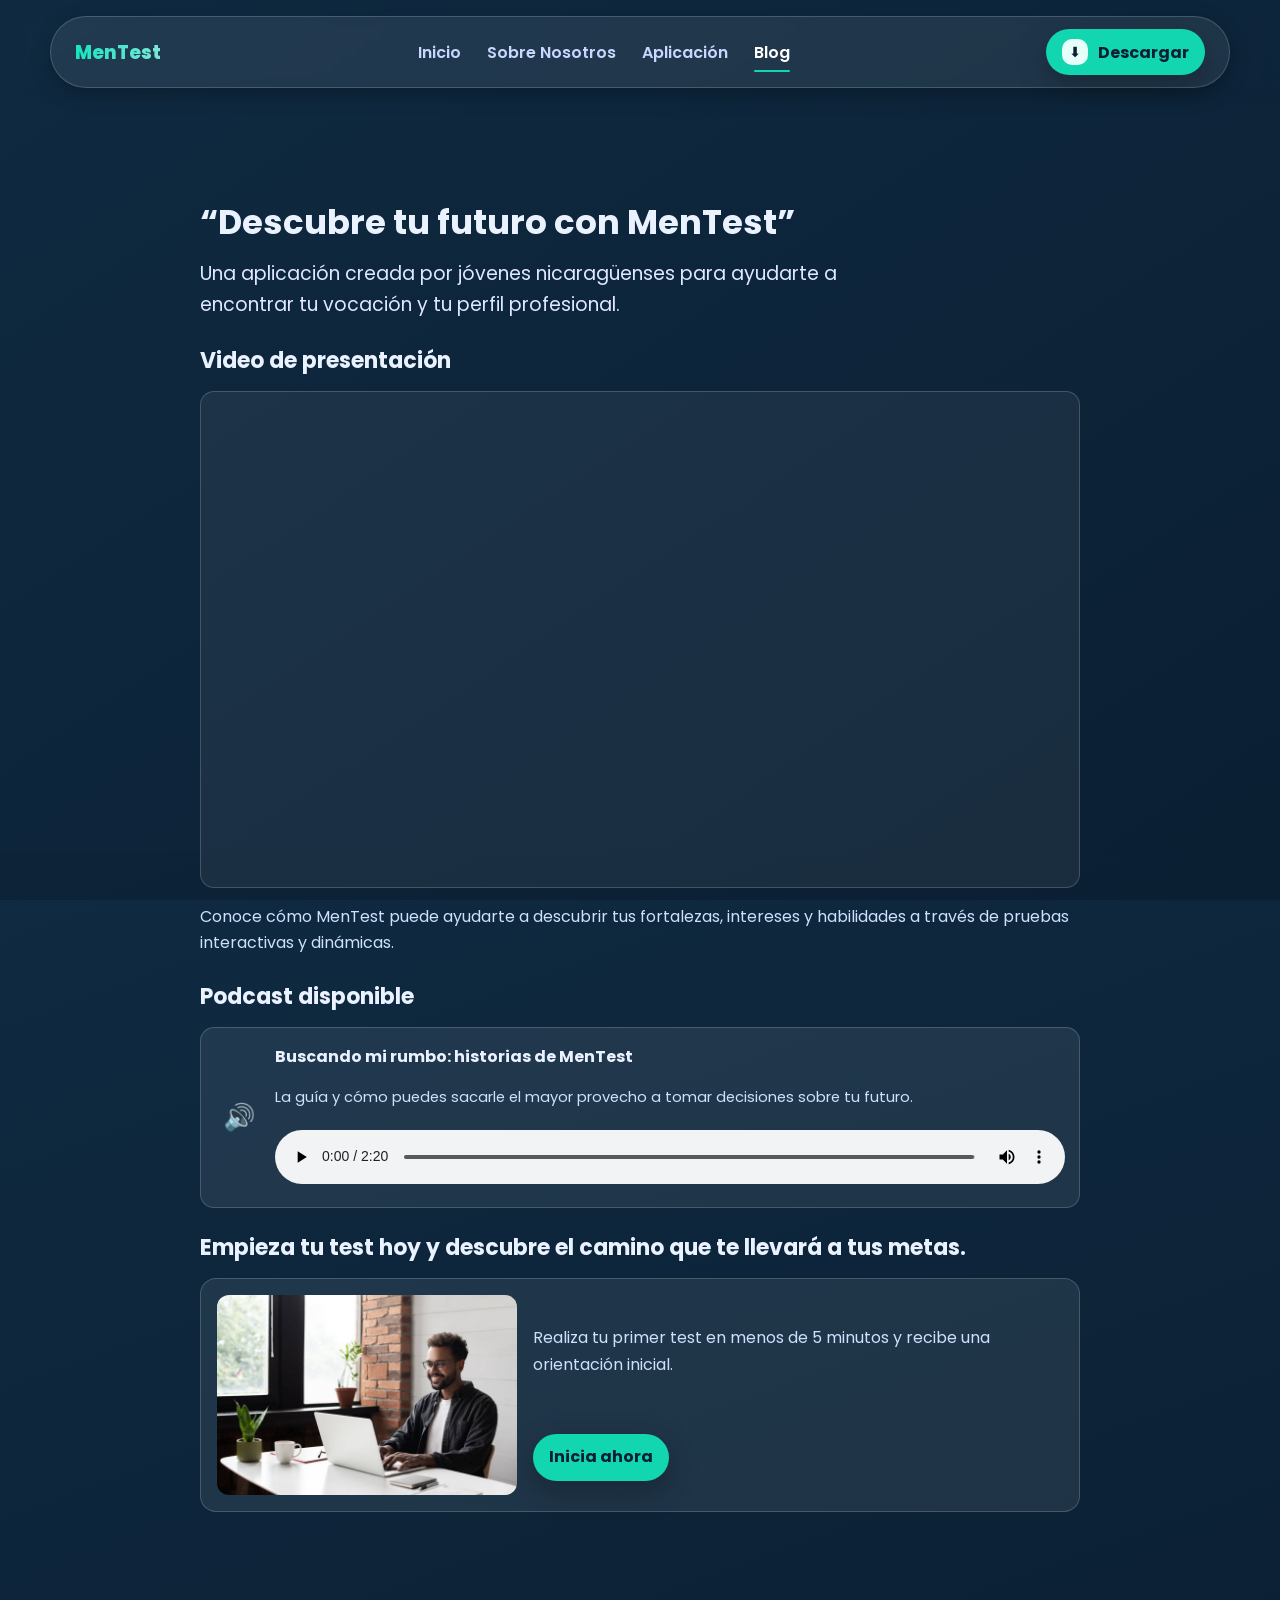
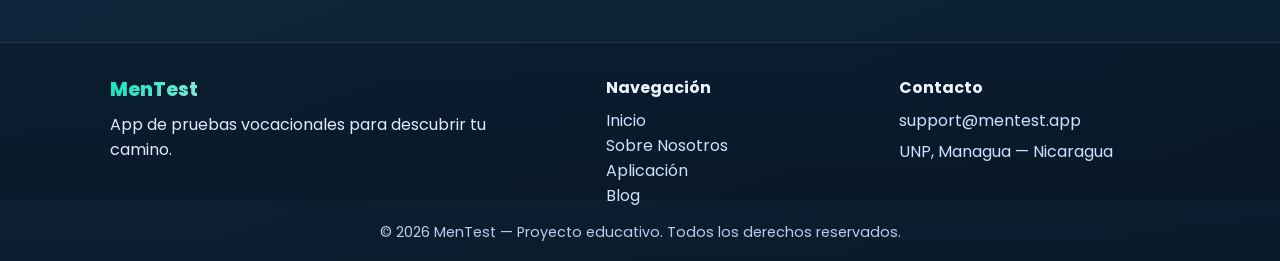
<file: pages/blog.html>
<!DOCTYPE html>
<html lang="es">
<head>
  <meta charset="utf-8" />
  <meta name="viewport" content="width=device-width, initial-scale=1" />
  <title>Blog — MenTest</title>
  <link rel="icon" type="image/png" href="../img/logo-mentest.png">


  <link rel="preconnect" href="https://fonts.googleapis.com">
  <link rel="preconnect" href="https://fonts.gstatic.com" crossorigin>
  <link href="https://fonts.googleapis.com/css2?family=Poppins:wght@400;500;600;700;800&display=swap" rel="stylesheet">
  <link rel="stylesheet" href="../css/styles.css" />
</head>
<body>
  <!-- Fondo -->
  <div class="bg-doodles" aria-hidden="true">
    <svg viewBox="0 0 900 600" preserveAspectRatio="none">
      <defs>
        <linearGradient id="g1" x1="0" y1="0" x2="1" y2="1">
          <stop offset="0%" stop-color="#0f2a41"></stop>
          <stop offset="100%" stop-color="#0b1f33"></stop>
        </linearGradient>
      </defs>
      <rect width="100%" height="100%" fill="url(#g1)"></rect>
    </svg>
  </div>

  <!-- Navbar-->
  <header class="site-header">
    <nav class="nav">
      <a class="brand" href="../index.html#inicio">MenTest</a>

      <div class="menu-panel" id="menu-panel" role="navigation" aria-label="Menú principal">
        <ul class="nav-links">
          <li><a href="../index.html#inicio">Inicio</a></li>
          <li><a href="../index.html#nosotros">Sobre Nosotros</a></li>
          <li><a href="../index.html#aplicacion">Aplicación</a></li>
          <li><a href="./blog.html" class="active">Blog</a></li>
        </ul>
        <a class="btn-download btn-mobile" href="../index.html#descargar">
          <span class="btn-icon" aria-hidden="true">⬇</span>
          Descargar
        </a>
      </div>

      <a class="btn-download btn-desktop" href="../index.html#descargar">
        <span class="btn-icon" aria-hidden="true">⬇</span>
        Descargar
      </a>

      <button class="nav-toggle" aria-label="Abrir menú" aria-expanded="false" aria-controls="menu-panel">
        <span></span><span></span><span></span>
      </button>
    </nav>
  </header>
  <div class="header-space" id="header-space"></div>

  <!-- Contenido del Blog -->
  <main class="container section blog-page">
    <article class="prose">
      <h1>“Descubre tu futuro con MenTest”</h1>
      <p class="lead">
        Una aplicación creada por jóvenes nicaragüenses para ayudarte a
        encontrar tu vocación y tu perfil profesional.
      </p>

      <h2>Video de presentación</h2>
      <!-- Video responsivo -->
      <div class="embed embed-16x9">
        <iframe
          src="https://www.youtube.com/embed/EUfzHKBvkeY?si=U6uI7pOD1aSXfbBV"
          title="Presentación MenTest"
          allow="accelerometer; autoplay; clipboard-write; encrypted-media; gyroscope; picture-in-picture; web-share"
          referrerpolicy="strict-origin-when-cross-origin"
          allowfullscreen>
        </iframe>
      </div>
      <p class="muted">
        Conoce cómo MenTest puede ayudarte a descubrir tus fortalezas, intereses y
        habilidades a través de pruebas interactivas y dinámicas.
      </p>

      <h2>Podcast disponible</h2>
      <div class="audio-card">
        <div class="audio-icon" aria-hidden="true">🔊</div>
        <div class="audio-content">
          <p class="audio-title">Buscando mi rumbo: historias de MenTest</p>
          <p class="muted small">La guía y cómo puedes sacarle el mayor provecho a tomar decisiones sobre tu futuro.</p>
          <audio controls preload="metadata" src="../audio/podcast-mentest.mp3">
            Tu navegador no soporta audio HTML5.
          </audio>
        </div>
      </div>

      <h2>Empieza tu test hoy y descubre el camino que te llevará a tus metas.</h2>
      <div class="cta-inline">
        <img src="../img/blog-cta.jpg" alt="Estudiante realizando su test" onerror="this.style.display='none'">
        <div class="cta-inline__text">
          <p class="muted">Realiza tu primer test en menos de 5 minutos y recibe una orientación inicial.</p>
          <a class="btn-download" href="../index.html#descargar">Inicia ahora</a>
        </div>
      </div>
    </article>
  </main>

  <!-- Footer-->
  <footer class="site-footer">
    <div class="footer-inner container">
      <div class="foot-brand">
        <a href="../index.html#inicio" class="foot-logo">MenTest</a>
        <p>App de pruebas vocacionales para descubrir tu camino.</p>
      </div>

      <div class="foot-links">
        <h4>Navegación</h4>
        <ul>
          <li><a href="../index.html#inicio">Inicio</a></li>
          <li><a href="../index.html#nosotros">Sobre Nosotros</a></li>
          <li><a href="../index.html#aplicacion">Aplicación</a></li>
          <li><a href="./blog.html">Blog</a></li>
        </ul>
      </div>

      <div class="foot-extra">
        <h4>Contacto</h4>
        <ul>
          <li><a>support@mentest.app</a></li>
          <li>UNP, Managua — Nicaragua</li>
        </ul>
      </div>
    </div>

    <div class="foot-copy">
      © <span id="year"></span> MenTest — Proyecto educativo. Todos los derechos reservados.
    </div>
  </footer>
  <script src="../js/main.js"></script>
</body>
</html>
</file>
<file: css/styles.css>
:root{
  --bg-1:#0b1f33;
  --bg-2:#0f2a41;
  --text:#eaf2ff;
  --muted:#c9d6ff;
  --accent:#12d6b0;
  --accent-2:#0bbf9e;
  --glass-bg: rgba(255,255,255,.08);
  --glass-brd: rgba(255,255,255,.18);
  --shadow: 0 10px 30px rgba(0,0,0,.25);
  --header-h: 76px; /* JS la ajusta a la altura real */
}

*{box-sizing:border-box}
html,body{height:100%}
body{
  margin:0;
  font-family:"Poppins",system-ui,-apple-system,Segoe UI,Roboto,Arial,sans-serif;
  color:var(--text);
  background:linear-gradient(160deg,var(--bg-2),var(--bg-1));
  overflow-x:hidden;
  scroll-behavior:smooth;
}
body{
  /* ...lo que ya tengas... */
  transition: opacity .22s ease;   /* animación corta al salir */
}
body.fade-out{ opacity: .12; }      /* estado mientras navegas a Blog */


/* Fondo */
.bg-doodles{ position:fixed; inset:0; z-index:-1; pointer-events:none }

/* Contenedor estándar */
.container{ max-width:1100px; margin:auto; padding:0 20px }

/* ===== NAVBAR FIXED Y CENTRADO ===== */
.site-header{
  position:fixed; top:0; left:0; right:0; z-index:1000;
  display:flex; justify-content:center; align-items:center;
  padding:16px 0;
  backdrop-filter: blur(10px);
}

.nav{
  display:grid; grid-template-columns:auto 1fr auto; align-items:center; gap:12px;
  background:var(--glass-bg);
  border:1px solid var(--glass-brd);
  backdrop-filter:saturate(140%) blur(14px);
  -webkit-backdrop-filter:saturate(140%) blur(14px);
  border-radius:999px;
  padding:12px 24px;
  width:min(95%,1180px);
  box-shadow:0 6px 20px rgba(0,0,0,.25);
}

.brand{
  font-weight:800; font-size:1.15rem;
  background:linear-gradient(90deg,#18e4bf,#7be7d8);
  -webkit-background-clip:text; background-clip:text; color:transparent;
}

/* Espaciador bajo el header */
.header-space{ height:calc(var(--header-h) + 10px) }

/* Centro de la barra (desktop) */
.menu-panel{ justify-self:center; display:flex; align-items:center; gap:26px; z-index:1010 }
.nav-links{ list-style:none; display:flex; gap:26px; margin:0; padding:0 }
.nav-links a{ color:var(--muted); text-decoration:none; font-weight:600 }
.nav-links a:hover{ color:#fff }
.nav-links a.active{ color:#fff; position:relative }
.nav-links a.active::after{
  content:""; position:absolute; left:0; right:0; bottom:-8px; height:2px; background:var(--accent); border-radius:2px;
}

/* Botón Descargar */
.btn-download{
  display:inline-flex; align-items:center; gap:10px;
  background:var(--accent); color:#0b1f33; font-weight:700;
  padding:10px 16px; border-radius:999px; box-shadow:var(--shadow);
  white-space:nowrap; text-decoration:none;
}
.btn-download:hover{ background:var(--accent-2) }
.btn-download.big{ padding:14px 22px; border-radius:14px }
.btn-icon{ display:grid; place-items:center; width:26px; height:26px; border-radius:10px; background:#e6fff9; font-size:14px }
.btn-mobile{ display:none }

/* Botones hero */
.cta-row{ display:flex; gap:12px; margin-top:22px }
.btn-ghost{
  text-decoration:none; font-weight:700; padding:12px 16px; border-radius:12px;
  background:rgba(255,255,255,.16); color:#fff; border:1px solid rgba(255,255,255,.18);
}
.btn-outline{
  text-decoration:none; font-weight:700; padding:12px 16px; border-radius:12px;
  color:#dff7f1; border:1px solid rgba(255,255,255,.35);
}
.btn-ghost:hover,.btn-outline:hover{ transform:translateY(-1px) }

/* Toggle */
.nav-toggle{
  display:none; background:transparent; border:0; cursor:pointer; width:40px; height:40px; justify-self:end; z-index:1020;
}
.nav-toggle span{
  display:block; width:22px; height:2px; background:#cfe8ff; margin:5px auto; border-radius:2px;
  transition:transform .25s ease, opacity .25s ease;
}
.nav-toggle[aria-expanded="true"] span:nth-child(1){ transform:translateY(7px) rotate(45deg) }
.nav-toggle[aria-expanded="true"] span:nth-child(2){ opacity:0 }
.nav-toggle[aria-expanded="true"] span:nth-child(3){ transform:translateY(-7px) rotate(-45deg) }

/* Bloqueo de scroll cuando el menú está abierto (móvil) */
body.no-scroll{ overflow:hidden }

/* ===== SECCIONES ===== */
.section{ padding:48px 0 80px }
.section-title{
  text-align:center; margin:0 0 20px; font-size:clamp(22px,3.4vw,28px); font-weight:800; color:#eaf2ff;
}

/* HERO */
.hero{ padding:48px 20px 80px }
.kicker{ color:#cfe0ff; font-weight:700; margin:6px 0 8px }
.hero h1{ margin:0 0 12px; font-size:clamp(34px,6.5vw,64px); line-height:1.08; font-weight:800 }
.lead{ margin:0; max-width:720px; color:#d7e4ff; font-size:clamp(16px,2.1vw,19px) }

/* FEATURES (tarjetas) */
.features{ background:#6b7687; border-top:1px solid rgba(255,255,255,.09); border-bottom:1px solid rgba(0,0,0,.15) }
.cards-grid{ list-style:none; display:grid; gap:18px; padding:22px 0; margin:0; grid-template-columns:1fr }
@media (min-width:640px){ .cards-grid{ grid-template-columns:repeat(2,1fr) } }
@media (min-width:1024px){ .cards-grid{ grid-template-columns:repeat(4,1fr) } }

.card{
  background:rgba(255,255,255,.12);
  border:1px solid rgba(255,255,255,.22);
  border-radius:16px;
  padding:18px 16px;
  display:flex; flex-direction:column; align-items:center; text-align:center;
  color:#f5f8ff; min-height:140px;
}
.card-icon{
  width:56px; height:56px; border-radius:50%;
  display:grid; place-items:center; margin-bottom:10px;
  background:rgba(255,255,255,.2); border:1px solid rgba(255,255,255,.35); color:#dff7f1;
}
.card-icon svg{ width:28px; height:28px }
.card-title{ margin:0; font-weight:700; line-height:1.25; font-size:clamp(14px,2.2vw,16px) }
@media (hover:hover){
  .card{ transition: transform .2s ease, box-shadow .2s ease }
  .card:hover{ transform: translateY(-2px); box-shadow: 0 10px 20px rgba(0,0,0,.18) }
}

/* ABOUT */
.about-grid{
  display:grid; gap:22px; align-items:start;
  grid-template-columns:1fr; 
}
@media (min-width:860px){ .about-grid{ grid-template-columns: 1.1fr 1.4fr } }

.about-media{
  background:rgba(255,255,255,.08); border:1px solid rgba(255,255,255,.18);
  border-radius:18px; overflow:hidden; box-shadow:var(--shadow); margin:0;
}
.about-media img{ width:100%; height:auto; display:block }
.about-media figcaption{ padding:10px 14px; font-size:.9rem; color:#dfe9ff; background:rgba(0,0,0,.18) }

.about-text{
  background:rgba(255,255,255,.06); border:1px solid rgba(255,255,255,.14);
  border-radius:18px; padding:18px; color:#e9f1ff; line-height:1.6;
}

/* APP (charts) */
.charts-grid{
  display:grid; gap:18px; grid-template-columns:1fr; 
}
@media (min-width:900px){ .charts-grid{ grid-template-columns:1fr 1fr 1fr } }
.chart-card{
  background:rgba(255,255,255,.08); border:1px solid rgba(255,255,255,.18);
  border-radius:18px; padding:16px 16px 10px; box-shadow:var(--shadow);
}
.chart-card header{ font-weight:700; color:#eef5ff; margin-bottom:8px }
.chart-foot{ color:#c6d5ff; font-size:.9rem; margin:8px 2px 2px }

/* BLOG placeholder */
.blog-placeholder{
  background:rgba(255,255,255,.06); border:1px solid rgba(255,255,255,.14);
  border-radius:16px; padding:24px; color:#dfe8ff; text-align:center;
}

/* DESCARGA */
.download-text{ color:#dfe8ff; margin-bottom:10px }

/* ===== Responsive navbar (móvil) ===== */
@media (max-width: 860px){
  .btn-desktop{ display:none }
  .nav-toggle{ display:block }

  /* Menú móvil: grande y cómodo */
  .menu-panel{
    position:fixed;
    top: calc(var(--header-h) + 14px);
    left: 50%;
    transform: translate(-50%, -10px);
    width: min(720px, 92vw);
    display:block;
    background: rgba(15,20,30,0.96);
    border:1px solid rgba(255,255,255,.15);
    border-radius:22px;
    padding:22px;
    box-shadow: 0 24px 48px rgba(0,0,0,.36);
    opacity:0; pointer-events:none;
    transition: transform .25s ease, opacity .25s ease;
  }
  .menu-panel.open{ transform: translate(-50%, 0); opacity:1; pointer-events:auto }

  .nav-links{ flex-direction:column; gap:10px; margin:0 2px }
  .nav-links a{
    display:block; padding:14px 14px; font-size:1.12rem; border-radius:12px; color:#e9f1ff;
  }
  .nav-links a:hover{ background:rgba(255,255,255,.08); color:#fff }

  .btn-mobile{
    display:inline-flex; width:100%; justify-content:center; margin-top:14px;
    padding:16px 18px; font-size:1.06rem; border-radius:14px;
  }
}

/* ===== Footer ===== */
.site-footer{
  margin-top:40px; padding:32px 0 18px;
  background:linear-gradient(180deg, rgba(0,0,0,.15), rgba(0,0,0,.28));
  border-top:1px solid rgba(255,255,255,.12);
}
.footer-inner{
  display:grid; gap:22px; align-items:start;
  grid-template-columns:1fr; 
}
@media (min-width:860px){ .footer-inner{ grid-template-columns:1.4fr .8fr .8fr } }
.foot-logo{
  font-weight:800; text-decoration:none;
  background:linear-gradient(90deg,#18e4bf,#7be7d8);
  -webkit-background-clip:text; background-clip:text; color:transparent;
  font-size:1.2rem;
}
.foot-brand p{ color:#dfe9ff; margin:8px 0 10px; max-width:420px }
.social{ display:flex; gap:10px; margin-top:4px }
.social-btn{
  width:36px; height:36px; display:grid; place-items:center; border-radius:10px;
  background:rgba(255,255,255,.12); border:1px solid rgba(255,255,255,.18); color:#e9f1ff; text-decoration:none;
}
.foot-links h4,.foot-extra h4{ margin:0 0 8px; color:#eef5ff }
.foot-links ul,.foot-extra ul{ list-style:none; margin:0; padding:0; }
.foot-links a{ color:#cfe0ff; text-decoration:none }
.foot-links a:hover{ color:#fff }
.foot-extra li{ color:#cfe0ff; margin:6px 0 }
.foot-copy{
  text-align:center; color:#cfe0ff; font-size:.9rem; margin-top:14px; opacity:.9
}

/* ===== Blog page ===== */
.blog-page .prose { max-width: 880px; margin: 0 auto; }
.prose h1 { font-size: clamp(24px, 4.6vw, 34px); margin: 0 0 8px; }
.prose h2 { font-size: clamp(18px, 3.6vw, 22px); margin: 22px 0 12px; }
.prose .lead { color:#dfe8ff; margin-bottom: 10px; }
.muted { color:#cfe0ff; }
.small { font-size:.92rem }

/* Video responsivo */
.embed { position: relative; width: 100%; border-radius: 14px; overflow: hidden;
  border:1px solid rgba(255,255,255,.18); background: rgba(255,255,255,.06);
}
.embed-16x9 { padding-top: 56.25%; }
.embed iframe { position:absolute; inset:0; width:100%; height:100%; border:0; }

/* Audio card */
.audio-card{
  display:grid; grid-template-columns:48px 1fr; gap:12px;
  background:rgba(255,255,255,.08); border:1px solid rgba(255,255,255,.18);
  border-radius:14px; padding:14px;
}
.audio-icon{ font-size:26px; display:grid; place-items:center }
.audio-title{ font-weight:700; margin:2px 0 2px }
.audio-card audio{ width:100%; margin-top:6px }

/* CTA inline */
.cta-inline{
  margin-top: 10px;
  display:grid; gap:16px; grid-template-columns: 1fr;
  background: rgba(255,255,255,.08); border:1px solid rgba(255,255,255,.18);
  border-radius: 16px; padding:16px;
}
.cta-inline img{ width:100%; height:auto; border-radius:12px }
.cta-inline__text{ display:flex; gap:12px; align-items:center; justify-content:space-between; flex-wrap:wrap }
@media (min-width: 860px){
  .cta-inline{ grid-template-columns: 300px 1fr }
}

/* =========================
   Ajuste visual "Sobre Nosotros"
   ========================= */

/* Grilla base */
.about-grid {
  display: grid;
  align-items: center;
  gap: 1.8rem;
  grid-template-columns: 1fr; /* móvil por defecto */
}

/* Tarjeta principal */
.about-media {
  position: relative;
  border-radius: 16px;
  overflow: hidden;
  background: rgba(255, 255, 255, 0.05);
  border: 1px solid rgba(255, 255, 255, 0.12);
  box-shadow: 0 8px 24px rgba(0, 0, 0, 0.25);
  width: 100%;
  max-width: 520px; /* límite razonable para desktop */
  margin: 0 auto; /* centrado en pantallas pequeñas */
}

/* Imagen dentro de la tarjeta */
.about-media img {
  width: 100%;
  height: auto;
  display: block;
  object-fit: cover;
  aspect-ratio: 4 / 3; /* proporción agradable */
  transition: transform 0.3s ease;
}

.about-media:hover img {
  transform: scale(1.03);
}

/* Pie de foto */
.about-media figcaption {
  position: absolute;
  left: 1rem;
  bottom: 0.8rem;
  font-size: 0.9rem;
  color: #f3f7ff;
  background: rgba(0, 0, 0, 0.45);
  padding: 0.4rem 0.9rem;
  border-radius: 0.6rem;
  backdrop-filter: blur(3px);
}

/* Texto */
.about-text {
  background: rgba(255, 255, 255, 0.04);
  border: 1px solid rgba(255, 255, 255, 0.1);
  border-radius: 14px;
  padding: 1.5rem 1.8rem;
  color: #e8f2ff;
  max-width: 640px;
  line-height: 1.7;
  margin: 0 auto;
}

/* Layout en escritorio */
@media (min-width: 992px) {
  .about-grid {
    grid-template-columns: 0.9fr 1.1fr;
    justify-content: center;
    align-items: start;
  }

  .about-media {
    margin: 0; /* quita centrado */
    max-width: 480px;
  }

  .about-text {
    margin: 0;
  }
}

/* Adaptación en tablets */
@media (max-width: 991px) and (min-width: 600px) {
  .about-grid {
    grid-template-columns: 1fr;
    justify-items: center;
  }

  .about-media {
    max-width: 460px;
  }
}

/* Móvil */
@media (max-width: 599px) {
  .about-media img {
    aspect-ratio: 16 / 10;
  }

  .about-media figcaption {
    font-size: 0.8rem;
    left: 0.7rem;
    bottom: 0.6rem;
  }

  .about-text {
    padding: 1.2rem;
  }
}

/* ===== Descargar (tarjeta + SVG animado) ===== */

.download .dl-card{
  display:grid;
  grid-template-columns: 130px 1fr;
  gap: 18px;
  align-items:center;
  padding: 20px;
  border-radius: 18px;
  background: rgba(255,255,255,.06);
  border: 1px solid rgba(255,255,255,.15);
  box-shadow: 0 12px 30px rgba(0,0,0,.25);
}

@media (min-width: 960px){
  .download .dl-card{
    grid-template-columns: 170px 1fr;
    padding: 26px;
  }
}

@media (max-width: 640px){
  .download .dl-card{
    grid-template-columns: 1fr;
    text-align: left;
  }
}

/* Animación SVG */
.dl-anim-wrap{
  display:grid; place-items:center;
}
.dl-anim{ width: 150px; height:150px; }
.dl-anim .ring{
  fill: none;
  stroke: rgba(255,255,255,.35);
  stroke-width: 6;
  stroke-linecap: round;
}
.dl-anim .tick{
  fill: none;
  stroke: #1fe6c1;                /* color acento del sitio */
  stroke-width: 8;
  stroke-linecap: round;
  stroke-linejoin: round;
  stroke-dasharray: 120;
  stroke-dashoffset: 120;
  animation: tick-draw .9s ease forwards .15s;
}
.dl-anim .pulse{
  fill: none;
  stroke: rgba(31,230,193,.28);
  stroke-width: 6;
  transform-origin: 60px 60px;
  opacity: 0;
  animation: pulse-out 1.1s ease .45s forwards;
}

@keyframes tick-draw{
  to { stroke-dashoffset: 0; }
}
@keyframes pulse-out{
  0% { transform: scale(1); opacity: .65; }
  100% { transform: scale(1.25); opacity: 0; }
}

/* Texto / detalles */
.dl-content .dl-lead{
  color:#e9f3ff;
  font-weight: 600;
  margin: 4px 0 10px;
}
.dl-bullets{
  list-style:none;
  padding:0; margin:0 0 12px;
  display:grid; gap:6px;
}
.dl-bullets li{
  position: relative;
  padding-left: 22px;
  color:#cfe3ff;
}
.dl-bullets li::before{
  content:""; width:10px; height:10px;
  border-radius:50%;
  background:#1fe6c1;
  position:absolute; left:0; top:9px;
  box-shadow: 0 0 0 4px rgba(31,230,193,.15);
}

/* CTA */
.dl-cta{ display:flex; align-items:center; gap:12px; flex-wrap:wrap; }
.dl-note{ color:#a9c6f4; font-size:.9rem; }

/* Pequeña mejora del título de sección */
.section-title{
  text-align:center;
  margin-bottom: 14px;
}

/* =========================
   BLOG — margen lateral cómodo (solo /pages/blog.html)
   ========================= */

/* El <main> de blog ya tiene clases: "container section blog-page" */
.blog-page{
  /* más separación lateral y soporte para notch */
  padding-left: max(18px, 5.5vw, env(safe-area-inset-left));
  padding-right: max(18px, 5.5vw, env(safe-area-inset-right));
}

/* En móviles muy estrechos, aún más aire */
@media (max-width: 420px){
  .blog-page{
    padding-left: max(20px, 6.5vw, env(safe-area-inset-left)) !important;
    padding-right: max(20px, 6.5vw, env(safe-area-inset-right)) !important;
  }
}

/* El contenido del artículo (prose) también gana colchón sin romper el ancho */
.blog-page .prose{
  margin: 0 auto;
  padding-left: clamp(0px, 2.5vw, 16px);
  padding-right: clamp(0px, 2.5vw, 16px);
  line-height: 1.65;
}

/* Tipos: tamaños y espaciados más amigables en móvil */
@media (max-width: 480px){
  .blog-page .prose h1{
    font-size: 24px;
    line-height: 1.25;
    margin: 0 0 8px;
    text-wrap: balance;
  }
  .blog-page .prose h2{
    font-size: 18px;
    line-height: 1.28;
    margin: 18px 0 10px;
  }
  .blog-page .prose p{ margin: 0 0 12px; }
}

/* Media embebidos con respiro */
.blog-page .embed{ margin-top: 8px; border-radius: 14px; overflow: hidden; }

/* En desktop recentramos y quitamos el padding extra */
@media (min-width: 960px){
  .blog-page{
    padding-left: 20px;
    padding-right: 20px;
  }
  .blog-page .prose{
    padding-left: 0;
    padding-right: 0;
    max-width: 880px; /* tu ancho de lectura */
  }
}

/* ===============================
   SECCIONES INFERIORES — UNIFICADAS
   (Sobre Nosotros / Aplicación / Descargar)
   =============================== */

/* ---------- BASE GENERAL ---------- */
.section{
  padding-top: clamp(50px, 8vw, 80px);
  padding-bottom: clamp(60px, 9vw, 90px);
}

.section.container{
  max-width: 1180px;
  padding-inline: clamp(1rem, 6vw, 2rem);
}

/* ---------- SOBRE NOSOTROS ---------- */
#nosotros.section{
  background: transparent;
}
.about-grid{
  display: grid;
  gap: 2.4rem;
  align-items: start;
  justify-content: center;
  max-width: 1100px;
  margin-inline: auto;
  padding-inline: clamp(1rem, 6vw, 2rem);
}

.about-media{
  background: rgba(255,255,255,.06);
  border: 1px solid rgba(255,255,255,.15);
  border-radius: 18px;
  overflow: hidden;
  box-shadow: 0 8px 28px rgba(0,0,0,.25);
  max-width: 520px;
  margin-inline: auto;
}
.about-media img{
  width: 100%;
  height: auto;
  object-fit: cover;
  aspect-ratio: 16 / 10;
  display: block;
}
.about-media figcaption{
  background: rgba(0,0,0,.45);
  color: #eaf3ff;
  padding: 10px 14px;
  text-align: center;
  font-size: .9rem;
}
.about-text{
  background: rgba(255,255,255,.05);
  border: 1px solid rgba(255,255,255,.12);
  border-radius: 16px;
  padding: clamp(1.4rem, 4vw, 2rem);
  color: #e8f2ff;
  line-height: 1.7;
  box-shadow: 0 6px 18px rgba(0,0,0,.25);
  max-width: 680px;
  margin-inline: auto;
}
.about-text p{ margin-bottom: 1rem; }

@media (min-width: 940px){
  .about-grid{
    grid-template-columns: 0.95fr 1.2fr;
    gap: 3rem;
    align-items: start;
  }
  .about-media{ margin-inline: 0; }
  .about-text{ margin-inline: 0; }
}

/* ---------- APLICACIÓN (CHARTS) ---------- */
.charts-grid{
  display: grid;
  gap: 1.8rem;
  grid-template-columns: 1fr;
  padding-inline: clamp(1rem, 5vw, 2rem);
  margin-inline: auto;
  max-width: 1100px;
}
.chart-card{
  background: rgba(255,255,255,.06);
  border: 1px solid rgba(255,255,255,.15);
  border-radius: 18px;
  padding: 20px;
  box-shadow: 0 8px 26px rgba(0,0,0,.25);
}
.chart-card header{
  font-weight: 700;
  color: #eef5ff;
  margin-bottom: 8px;
}
.chart-foot{
  color: #c6d5ff;
  font-size: .9rem;
  margin: 8px 2px 2px;
}

@media (min-width: 900px){
  .charts-grid{ grid-template-columns: repeat(3, 1fr); gap: 2rem; }
}

/* ---------- DESCARGAR ---------- */
.download .dl-card{
  display: grid;
  grid-template-columns: 140px 1fr;
  align-items: center;
  gap: 1.5rem;
  padding: clamp(1.2rem, 5vw, 2rem);
  border-radius: 18px;
  background: rgba(255,255,255,.06);
  border: 1px solid rgba(255,255,255,.12);
  box-shadow: 0 10px 28px rgba(0,0,0,.25);
  margin-inline: auto;
  max-width: 900px;
}
.dl-anim-wrap{
  display: grid;
  place-items: center;
}
.dl-anim{ width: 120px; height: 120px; }
.dl-content .dl-lead{
  color:#e9f3ff;
  font-weight: 600;
  margin-bottom: 10px;
}
.dl-bullets{
  list-style: none;
  margin: 0 0 10px;
  padding: 0;
  display: grid;
  gap: 6px;
}
.dl-bullets li{
  position: relative;
  padding-left: 22px;
  color: #cfe3ff;
}
.dl-bullets li::before{
  content: "";
  width: 10px;
  height: 10px;
  border-radius: 50%;
  background: #1fe6c1;
  position: absolute;
  left: 0;
  top: 8px;
  box-shadow: 0 0 0 4px rgba(31,230,193,.15);
}

@media (max-width: 640px){
  .download .dl-card{
    grid-template-columns: 1fr;
    text-align: left;
    gap: 1.2rem;
  }
  .dl-anim{ width: 100px; height: 100px; }
}

/* ---------- Ajuste visual final ---------- */
.section-title{
  text-align: center;
  margin-bottom: clamp(1.2rem, 3vw, 1.8rem);
  font-weight: 800;
  color: #eaf2ff;
}

/* ===== Fix: charts centrados y con margen en móviles muy estrechos ===== */
@media (max-width: 400px){
  /* Asegura colchón lateral y centra la grilla */
  .charts-grid{
    padding-left: max(18px, 6vw, env(safe-area-inset-left));
    padding-right: max(18px, 6vw, env(safe-area-inset-right));
    justify-items: center;   /* centra cada item de la grilla */
    margin-inline: auto;     /* centra el contenedor */
    gap: 16px;               /* un poco menos de gap para caber cómodo */
  }

  /* Limita el ancho de cada tarjeta y la centra */
  .chart-card{
    width: min(100%, 340px);
    margin-inline: auto;
    border-radius: 16px;
    padding: 16px;
  }

  /* Evita desbordes del canvas en cards angostas */
  .chart-card canvas{
    display: block;
    max-width: 100%;
    height: auto;          /* deja que se adapte al ancho disponible */
  }

  /* Títulos y pies con espaciado compacto */
  .chart-card header{ margin-bottom: 6px; }
  .chart-foot{ margin-top: 6px; }
}

/* Extra: si tuvieras móviles aún más estrechos (≤320 px) */
@media (max-width: 320px){
  .charts-grid{
    padding-left: max(20px, 7vw, env(safe-area-inset-left));
    padding-right: max(20px, 7vw, env(safe-area-inset-right));
  }
  .chart-card{ width: min(100%, 320px); }
}
</file>
